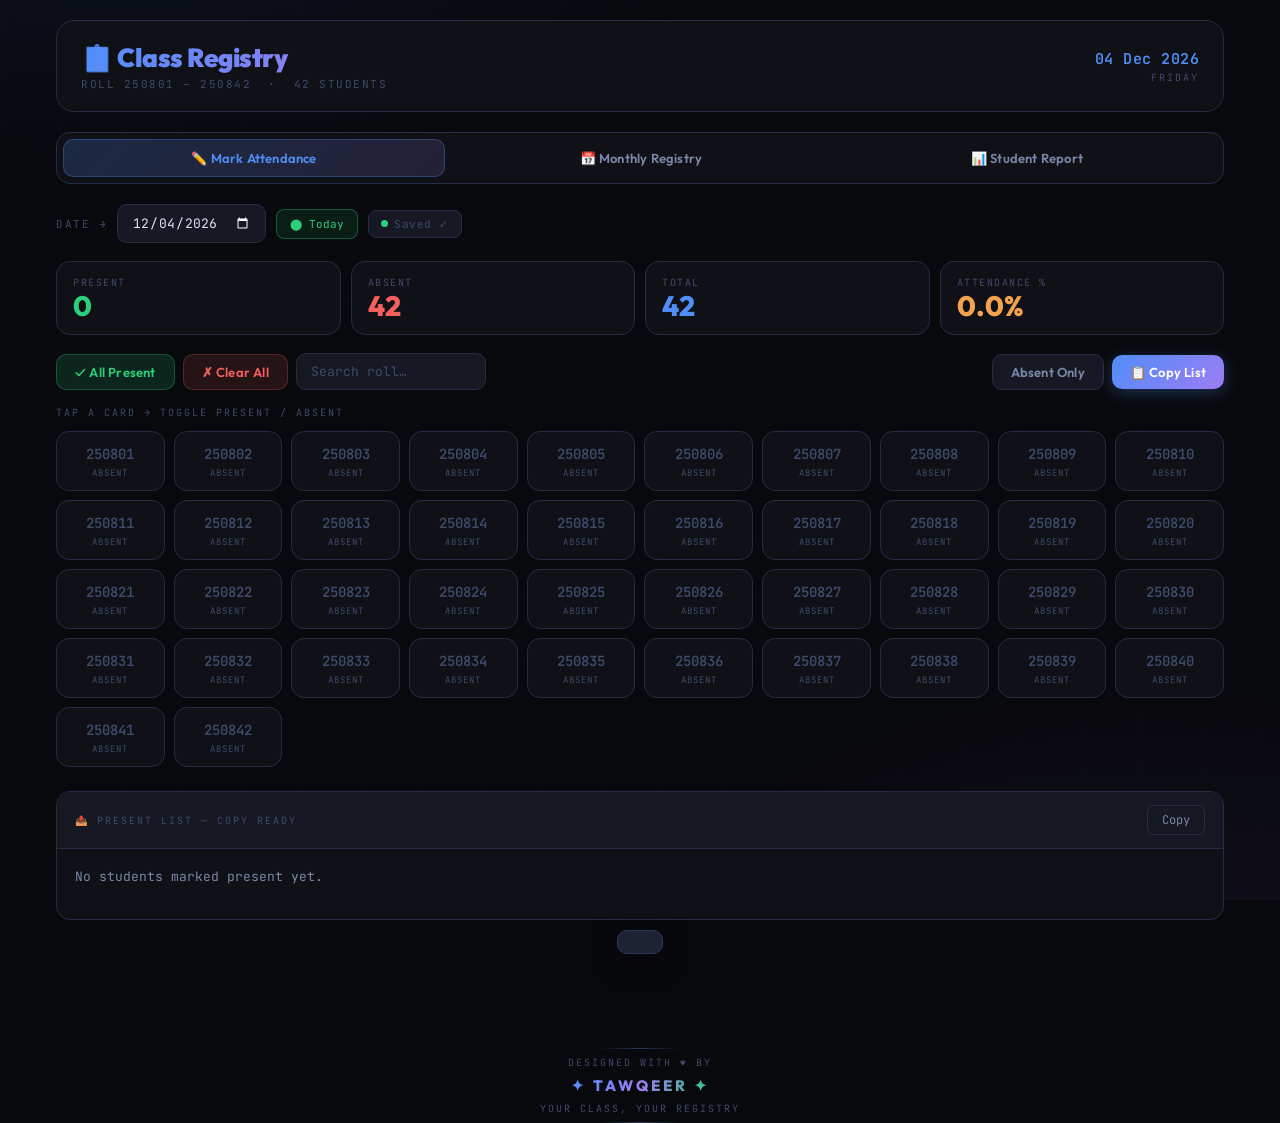
<file: Index.html>
<!DOCTYPE html>
<html lang="en">

<head>
  <meta charset="UTF-8">
  <meta name="viewport" content="width=device-width, initial-scale=1.0">
  <meta name="description"
    content="An Attendance Registry. No frameworks, no database, no login, just persistent localStorage, a clean UI, and everything a class representative actually needs.">
  <link rel="icon" href="assets/Personal logo.svg" type="image/svg+xml">
  <title>Class Attendance — BCA</title>
  <link
    href="https://fonts.googleapis.com/css2?family=Outfit:wght@300;400;500;600;700;800;900&family=JetBrains+Mono:wght@300;400;500;600;700&display=swap"
    rel="stylesheet">
  <link rel="stylesheet" href="styles/style.css">
</head>

<body>
  <div class="app">

    <!-- TOP BAR -->
    <div class="topbar">
      <div>
        <div class="brand-name">📋 Class Registry</div>
        <div class="brand-sub">Roll 250801 – 250842 &nbsp;·&nbsp; 42 Students</div>
      </div>
      <div>
        <div class="clock-date" id="clockDate">—</div>
        <div class="clock-day" id="clockDay">—</div>
      </div>
    </div>

    <!-- NAV TABS -->
    <div class="nav-tabs">
      <button class="nav-tab active" data-view="mark" onclick="switchView('mark')">✏️ Mark Attendance</button>
      <button class="nav-tab" data-view="monthly" onclick="switchView('monthly')">📅 Monthly Registry</button>
      <button class="nav-tab" data-view="history" onclick="switchView('history')">📊 Student Report</button>
    </div>

    <!-- ═══════════════ VIEW: MARK ═══════════════ -->
    <div id="view-mark" class="fade-up">
      <div class="date-row">
        <span class="date-label">Date →</span>
        <input type="date" id="markDatePicker" onchange="onDateChange()" />
        <button class="today-btn" onclick="goToday()">⬤ Today</button>
        <div class="save-ind">
          <div class="dot green" id="saveDot"></div><span id="saveLabel">Saved ✓</span>
        </div>
      </div>

      <div class="stats-strip">
        <div class="stat-box">
          <div class="sb-label">Present</div>
          <div class="sb-val c-present" id="mPres">0</div>
        </div>
        <div class="stat-box">
          <div class="sb-label">Absent</div>
          <div class="sb-val c-absent" id="mAbs">42</div>
        </div>
        <div class="stat-box">
          <div class="sb-label">Total</div>
          <div class="sb-val c-total">42</div>
        </div>
        <div class="stat-box">
          <div class="sb-label">Attendance %</div>
          <div class="sb-val c-pct" id="mPct">0%</div>
        </div>
      </div>

      <div class="controls-row">
        <button class="btn btn-green" onclick="markAll(true)">✓ All Present</button>
        <button class="btn btn-red" onclick="markAll(false)">✗ Clear All</button>
        <input class="srch" id="markSrch" placeholder="Search roll…" oninput="filterGrid()" />
        <button class="btn btn-ghost ml-auto" id="absBtnLbl" onclick="toggleAbsent()">Absent Only</button>
        <button class="btn btn-blue" onclick="copyList()">📋 Copy List</button>
      </div>

      <div class="section-head">Tap a card → toggle Present / Absent</div>
      <div class="roll-grid" id="rollGrid"></div>

      <div class="out-panel">
        <div class="out-head">
          <span class="out-title">📤 Present List — copy ready</span>
          <button class="copy-btn" id="cpBtn" onclick="copyList()">Copy</button>
        </div>
        <div class="out-body" id="outBody">No students marked present yet.</div>
      </div>
    </div>

    <!-- ═══════════════ VIEW: MONTHLY ═══════════════ -->
    <div id="view-monthly" style="display:none" class="fade-up">
      <div class="month-header">
        <div class="month-nav">
          <button class="mnav-btn" onclick="changeMonth(-1)">‹</button>
          <div style="text-align:center">
            <div class="month-label" id="monthLabel">—</div>
            <div style="font-family:'JetBrains Mono',monospace;font-size:11px;color:var(--txt3);margin-top:2px"
              id="monthSub">—</div>
          </div>
          <button class="mnav-btn" onclick="changeMonth(1)">›</button>
        </div>
        <button class="btn btn-ghost" onclick="exportCSV()">⬇ Export CSV</button>
      </div>
      <div class="month-stats" id="monthStats"></div>
      <div class="reg-wrap" id="regWrap">
        <table class="reg-table" id="regTable">
          <thead id="regHead"></thead>
          <tbody id="regBody"></tbody>
        </table>
      </div>
      <div class="empty" id="monthEmpty" style="display:none">No attendance data for this month yet.<br>Mark attendance
        first in the ✏️ tab.</div>
    </div>

    <!-- ═══════════════ VIEW: STUDENT REPORT ═══════════════ -->
    <div id="view-history" style="display:none" class="fade-up">
      <div class="hist-search">
        <input class="srch" id="histSrch" placeholder="Search roll no…" oninput="renderHistory()" style="width:200px" />
        <button class="btn btn-ghost" onclick="renderHistory()">Refresh</button>
      </div>
      <div id="histList"></div>
    </div>

  </div><!-- /app -->

  <!-- STUDENT DETAIL PANEL -->
  <div class="sp-overlay" id="spOverlay" onclick="if(event.target===this)closePanel()">
    <div class="sp-card" id="spCard"></div>
  </div>

  <!-- TOAST -->
  <div class="toast" id="toast"></div>

  <!-- SIGNATURE -->
  <div class="signature">
    <div class="sig-line"></div>
    <div class="sig-text">Designed with ♥ by</div>
      <div class="sig-name">✦ Tawqeer ✦</div>
    </a>
    <div class="sig-text">Your Class, Your Registry</div>
    <div class="sig-line"></div>
  </div>
  <script src="scripts/script.js"></script>
</body>

</html>
</file>
<file: styles/style.css>
:root {
      --bg: #08090d;
      --s1: #0f1117;
      --s2: #161923;
      --s3: #1d2235;
      --border: #252d45;
      --border2: #2e3a5a;
      --blue: #4f8ef7;
      --violet: #9d7cf4;
      --green: #2dce7a;
      --red: #f4615c;
      --orange: #f4a24e;
      --txt: #dde3f5;
      --txt2: #7a87a8;
      --txt3: #3d4a6a;
    }

    * {
      margin: 0;
      padding: 0;
      box-sizing: border-box
    }

    body {
      font-family: 'Outfit', sans-serif;
      background: var(--bg);
      color: var(--txt);
      min-height: 100vh;
      overflow-x: hidden
    }

    body::before {
      content: '';
      position: fixed;
      inset: 0;
      pointer-events: none;
      z-index: 0;
      background:
        radial-gradient(ellipse 80% 50% at 10% -10%, rgba(79, 142, 247, .07) 0%, transparent 60%),
        radial-gradient(ellipse 60% 40% at 90% 100%, rgba(157, 124, 244, .06) 0%, transparent 60%),
        repeating-linear-gradient(0deg, rgba(255, 255, 255, .012) 0, rgba(255, 255, 255, .012) 1px, transparent 1px, transparent 60px),
        repeating-linear-gradient(90deg, rgba(255, 255, 255, .012) 0, rgba(255, 255, 255, .012) 1px, transparent 1px, transparent 60px);
    }

    .app {
      position: relative;
      z-index: 1;
      max-width: 1200px;
      margin: 0 auto;
      padding: 20px 16px 80px
    }

    /* TOP BAR */
    .topbar {
      display: flex;
      align-items: center;
      justify-content: space-between;
      flex-wrap: wrap;
      gap: 12px;
      padding: 20px 24px;
      background: var(--s1);
      border: 1px solid var(--border);
      border-radius: 18px;
      margin-bottom: 20px
    }

    .brand-name {
      font-size: clamp(18px, 3vw, 26px);
      font-weight: 900;
      letter-spacing: -.5px;
      background: linear-gradient(120deg, var(--blue), var(--violet));
      -webkit-background-clip: text;
      -webkit-text-fill-color: transparent;
      background-clip: text
    }

    .brand-sub {
      font-family: 'JetBrains Mono', monospace;
      font-size: 11px;
      color: var(--txt3);
      letter-spacing: 1.5px;
      text-transform: uppercase;
      margin-top: 3px
    }

    .clock-date {
      font-family: 'JetBrains Mono', monospace;
      font-size: 15px;
      font-weight: 600;
      color: var(--blue);
      letter-spacing: .5px;
      text-align: right
    }

    .clock-day {
      font-family: 'JetBrains Mono', monospace;
      font-size: 10px;
      color: var(--txt3);
      letter-spacing: 2px;
      text-transform: uppercase;
      margin-top: 2px;
      text-align: right
    }

    /* NAV */
    .nav-tabs {
      display: flex;
      gap: 6px;
      margin-bottom: 20px;
      background: var(--s1);
      border: 1px solid var(--border);
      border-radius: 14px;
      padding: 6px
    }

    .nav-tab {
      flex: 1;
      font-family: 'Outfit', sans-serif;
      font-size: 13px;
      font-weight: 600;
      padding: 10px 10px;
      border-radius: 10px;
      border: none;
      cursor: pointer;
      background: transparent;
      color: var(--txt2);
      transition: all .2s;
      letter-spacing: .2px
    }

    .nav-tab:hover {
      color: var(--txt);
      background: var(--s3)
    }

    .nav-tab.active {
      background: linear-gradient(135deg, rgba(79, 142, 247, .2), rgba(157, 124, 244, .15));
      color: var(--blue);
      border: 1px solid rgba(79, 142, 247, .3)
    }

    /* DATE ROW */
    .date-row {
      display: flex;
      align-items: center;
      gap: 10px;
      flex-wrap: wrap;
      margin-bottom: 18px
    }

    .date-label {
      font-family: 'JetBrains Mono', monospace;
      font-size: 11px;
      color: var(--txt3);
      text-transform: uppercase;
      letter-spacing: 1.5px;
      white-space: nowrap
    }

    input[type="date"] {
      font-family: 'JetBrains Mono', monospace;
      font-size: 13px;
      padding: 9px 14px;
      border-radius: 10px;
      border: 1px solid var(--border);
      background: var(--s2);
      color: var(--txt);
      outline: none;
      cursor: pointer;
      color-scheme: dark;
      transition: border-color .2s
    }

    input[type="date"]:focus {
      border-color: var(--blue)
    }

    .today-btn {
      font-family: 'JetBrains Mono', monospace;
      font-size: 11px;
      padding: 7px 13px;
      border-radius: 8px;
      border: 1px solid rgba(45, 206, 122, .35);
      background: rgba(45, 206, 122, .1);
      color: var(--green);
      cursor: pointer;
      transition: all .2s
    }

    .today-btn:hover {
      background: rgba(45, 206, 122, .2)
    }

    .save-ind {
      font-family: 'JetBrains Mono', monospace;
      font-size: 11px;
      padding: 6px 12px;
      border-radius: 8px;
      border: 1px solid var(--border);
      background: var(--s2);
      color: var(--txt3);
      display: flex;
      align-items: center;
      gap: 6px;
      letter-spacing: .5px
    }

    .dot {
      width: 7px;
      height: 7px;
      border-radius: 50%;
      background: var(--txt3);
      transition: background .3s;
      flex-shrink: 0
    }

    .dot.green {
      background: var(--green)
    }

    .dot.saving {
      background: var(--orange);
      animation: pulse 1s infinite
    }

    @keyframes pulse {

      0%,
      100% {
        opacity: 1
      }

      50% {
        opacity: .4
      }
    }

    /* STATS STRIP */
    .stats-strip {
      display: grid;
      grid-template-columns: repeat(4, 1fr);
      gap: 10px;
      margin-bottom: 18px
    }

    .stat-box {
      background: var(--s1);
      border: 1px solid var(--border);
      border-radius: 14px;
      padding: 14px 16px;
      display: flex;
      flex-direction: column;
      gap: 3px
    }

    .sb-label {
      font-family: 'JetBrains Mono', monospace;
      font-size: 10px;
      text-transform: uppercase;
      letter-spacing: 1.5px;
      color: var(--txt3)
    }

    .sb-val {
      font-size: 28px;
      font-weight: 800;
      line-height: 1
    }

    .c-present {
      color: var(--green)
    }

    .c-absent {
      color: var(--red)
    }

    .c-total {
      color: var(--blue)
    }

    .c-pct {
      color: var(--orange)
    }

    /* CONTROLS */
    .controls-row {
      display: flex;
      align-items: center;
      gap: 8px;
      flex-wrap: wrap;
      margin-bottom: 16px
    }

    .btn {
      font-family: 'Outfit', sans-serif;
      font-size: 13px;
      font-weight: 600;
      padding: 9px 18px;
      border-radius: 10px;
      border: none;
      cursor: pointer;
      transition: all .18s;
      letter-spacing: .2px;
      white-space: nowrap
    }

    .btn-green {
      background: rgba(45, 206, 122, .15);
      color: var(--green);
      border: 1px solid rgba(45, 206, 122, .3)
    }

    .btn-green:hover {
      background: rgba(45, 206, 122, .25)
    }

    .btn-red {
      background: rgba(244, 97, 92, .12);
      color: var(--red);
      border: 1px solid rgba(244, 97, 92, .25)
    }

    .btn-red:hover {
      background: rgba(244, 97, 92, .22)
    }

    .btn-blue {
      background: linear-gradient(135deg, var(--blue), var(--violet));
      color: #fff;
      box-shadow: 0 4px 16px rgba(79, 142, 247, .3)
    }

    .btn-blue:hover {
      transform: translateY(-1px);
      box-shadow: 0 6px 22px rgba(79, 142, 247, .4)
    }

    .btn-ghost {
      background: var(--s2);
      color: var(--txt2);
      border: 1px solid var(--border)
    }

    .btn-ghost:hover {
      border-color: var(--violet);
      color: var(--violet)
    }

    .ml-auto {
      margin-left: auto
    }

    .srch {
      font-family: 'JetBrains Mono', monospace;
      font-size: 13px;
      padding: 9px 14px;
      border-radius: 10px;
      border: 1px solid var(--border);
      background: var(--s2);
      color: var(--txt);
      outline: none;
      transition: border-color .2s;
      width: 190px
    }

    .srch:focus {
      border-color: var(--blue)
    }

    .srch::placeholder {
      color: var(--txt3)
    }

    /* ROLL GRID */
    .section-head {
      font-family: 'JetBrains Mono', monospace;
      font-size: 10px;
      text-transform: uppercase;
      letter-spacing: 2px;
      color: var(--txt3);
      margin-bottom: 12px
    }

    .roll-grid {
      display: grid;
      grid-template-columns: repeat(auto-fill, minmax(100px, 1fr));
      gap: 9px
    }

    .roll-card {
      position: relative;
      display: flex;
      flex-direction: column;
      align-items: center;
      justify-content: center;
      gap: 4px;
      padding: 13px 6px 11px;
      border-radius: 13px;
      border: 1.5px solid var(--border);
      background: var(--s1);
      cursor: pointer;
      transition: all .16s cubic-bezier(.4, 0, .2, 1);
      user-select: none;
      -webkit-tap-highlight-color: transparent
    }

    .roll-card:hover {
      border-color: var(--violet);
      transform: translateY(-2px);
      box-shadow: 0 4px 16px rgba(157, 124, 244, .12)
    }

    .roll-card.present {
      border-color: var(--green);
      background: rgba(45, 206, 122, .07);
      box-shadow: 0 0 0 1px rgba(45, 206, 122, .12), 0 4px 14px rgba(45, 206, 122, .08)
    }

    .roll-card.present:hover {
      box-shadow: 0 0 0 1px rgba(45, 206, 122, .25), 0 6px 18px rgba(45, 206, 122, .12);
      transform: translateY(-2px)
    }

    .roll-card.hidden {
      display: none
    }

    .rc-check {
      position: absolute;
      top: 6px;
      right: 7px;
      font-size: 11px;
      opacity: 0;
      transition: opacity .16s
    }

    .roll-card.present .rc-check {
      opacity: 1
    }

    .rc-num {
      font-family: 'JetBrains Mono', monospace;
      font-size: 14px;
      font-weight: 600;
      color: var(--txt3);
      transition: color .16s
    }

    .roll-card.present .rc-num {
      color: var(--green)
    }

    .rc-status {
      font-size: 9px;
      font-family: 'JetBrains Mono', monospace;
      text-transform: uppercase;
      letter-spacing: 1px;
      color: var(--txt3);
      transition: color .16s
    }

    .roll-card.present .rc-status {
      color: rgba(45, 206, 122, .7)
    }

    /* MONTHLY */
    .month-header {
      display: flex;
      align-items: center;
      justify-content: space-between;
      flex-wrap: wrap;
      gap: 12px;
      margin-bottom: 20px
    }

    .month-nav {
      display: flex;
      align-items: center;
      gap: 10px
    }

    .mnav-btn {
      width: 36px;
      height: 36px;
      border-radius: 9px;
      border: 1px solid var(--border);
      background: var(--s2);
      color: var(--txt2);
      cursor: pointer;
      font-size: 18px;
      display: flex;
      align-items: center;
      justify-content: center;
      transition: all .2s
    }

    .mnav-btn:hover {
      border-color: var(--blue);
      color: var(--blue)
    }

    .month-label {
      font-size: 20px;
      font-weight: 800;
      color: var(--txt);
      letter-spacing: -.3px;
      min-width: 155px;
      text-align: center
    }

    .month-stats {
      display: grid;
      grid-template-columns: repeat(auto-fit, minmax(130px, 1fr));
      gap: 10px;
      margin-bottom: 22px
    }

    /* REGISTRY TABLE */
    .reg-wrap {
      overflow-x: auto;
      border-radius: 14px;
      border: 1px solid var(--border)
    }

    .reg-table {
      width: 100%;
      border-collapse: collapse;
      font-family: 'JetBrains Mono', monospace;
      font-size: 12px
    }

    .reg-table th {
      background: var(--s2);
      color: var(--txt3);
      padding: 10px 8px;
      text-align: center;
      white-space: nowrap;
      font-size: 10px;
      letter-spacing: 1px;
      text-transform: uppercase;
      border-bottom: 1px solid var(--border);
      position: sticky;
      top: 0;
      z-index: 2
    }

    .reg-table th.rc {
      text-align: left;
      padding-left: 14px;
      min-width: 90px
    }

    .reg-table td {
      padding: 8px 6px;
      text-align: center;
      border-bottom: 1px solid rgba(37, 45, 69, .5);
      transition: background .15s
    }

    .reg-table td.rn {
      text-align: left;
      padding-left: 14px;
      color: var(--blue);
      font-weight: 500;
      white-space: nowrap;
      cursor: pointer
    }

    .reg-table td.rn:hover {
      text-decoration: underline
    }

    .reg-table tr:last-child td {
      border-bottom: none
    }

    .reg-table tbody tr:hover td {
      background: rgba(79, 142, 247, .04)
    }

    .cp {
      color: var(--green);
      font-weight: 700;
      font-size: 13px
    }

    .ca {
      color: rgba(244, 97, 92, .45);
      font-size: 12px
    }

    .pct-badge {
      padding: 2px 7px;
      border-radius: 5px;
      font-size: 11px;
      font-weight: 700
    }

    /* HISTORY */
    .hist-search {
      display: flex;
      gap: 10px;
      margin-bottom: 18px;
      flex-wrap: wrap
    }

    .hcard {
      background: var(--s1);
      border: 1px solid var(--border);
      border-radius: 14px;
      padding: 16px 18px;
      margin-bottom: 10px;
      display: flex;
      align-items: center;
      gap: 14px;
      flex-wrap: wrap;
      transition: border-color .2s;
      cursor: pointer
    }

    .hcard:hover {
      border-color: var(--blue)
    }

    .hc-roll {
      font-family: 'JetBrains Mono', monospace;
      font-size: 16px;
      font-weight: 700;
      color: var(--blue);
      min-width: 72px
    }

    .hc-bar-wrap {
      flex: 1;
      min-width: 120px;
      max-width: 300px
    }

    .hc-bg {
      height: 6px;
      background: var(--s3);
      border-radius: 4px;
      overflow: hidden
    }

    .hc-fill {
      height: 100%;
      background: linear-gradient(90deg, var(--green), var(--blue));
      border-radius: 4px;
      transition: width .4s
    }

    .hc-nums {
      font-family: 'JetBrains Mono', monospace;
      font-size: 11px;
      color: var(--txt3);
      margin-top: 4px
    }

    .hc-pct {
      font-size: 14px;
      font-weight: 800;
      min-width: 44px;
      text-align: right
    }

    /* STUDENT PANEL */
    .sp-overlay {
      display: none;
      position: fixed;
      inset: 0;
      z-index: 200;
      align-items: center;
      justify-content: center;
      background: rgba(0, 0, 0, .75);
      backdrop-filter: blur(8px)
    }

    .sp-overlay.open {
      display: flex
    }

    .sp-card {
      background: var(--s2);
      border: 1px solid var(--border2);
      border-radius: 18px;
      padding: 28px;
      width: 400px;
      max-width: 95vw;
      max-height: 85vh;
      overflow-y: auto;
      box-shadow: 0 24px 60px rgba(0, 0, 0, .5)
    }

    .sp-title {
      font-size: 22px;
      font-weight: 800;
      margin-bottom: 3px
    }

    .sp-sub {
      font-family: 'JetBrains Mono', monospace;
      font-size: 11px;
      color: var(--txt3);
      margin-bottom: 16px
    }

    .sp-stats-g {
      display: grid;
      grid-template-columns: repeat(3, 1fr);
      gap: 8px;
      margin-bottom: 16px
    }

    .sp-stat {
      background: var(--s3);
      border-radius: 10px;
      padding: 12px;
      text-align: center
    }

    .sp-stat-v {
      font-size: 22px;
      font-weight: 800
    }

    .sp-stat-l {
      font-family: 'JetBrains Mono', monospace;
      font-size: 9px;
      color: var(--txt3);
      text-transform: uppercase;
      letter-spacing: 1px;
      margin-top: 2px
    }

    .sp-row {
      display: flex;
      align-items: center;
      justify-content: space-between;
      padding: 9px 12px;
      border-radius: 9px;
      margin-bottom: 5px;
      background: var(--s3)
    }

    .sp-row-d {
      font-family: 'JetBrains Mono', monospace;
      font-size: 12px;
      color: var(--txt2)
    }

    .sp-row-s {
      font-weight: 700;
      font-size: 13px
    }

    .sp-close-btn {
      margin-top: 18px;
      width: 100%;
      padding: 11px;
      border-radius: 10px;
      border: none;
      background: linear-gradient(135deg, var(--blue), var(--violet));
      color: #fff;
      font-family: 'Outfit', sans-serif;
      font-size: 14px;
      font-weight: 700;
      cursor: pointer;
      transition: opacity .2s
    }

    .sp-close-btn:hover {
      opacity: .85
    }

    /* OUTPUT PANEL */
    .out-panel {
      margin-top: 24px;
      background: var(--s1);
      border: 1px solid var(--border);
      border-radius: 14px;
      overflow: hidden
    }

    .out-head {
      display: flex;
      align-items: center;
      justify-content: space-between;
      padding: 13px 18px;
      border-bottom: 1px solid var(--border);
      background: var(--s2)
    }

    .out-title {
      font-family: 'JetBrains Mono', monospace;
      font-size: 10px;
      text-transform: uppercase;
      letter-spacing: 2px;
      color: var(--txt3)
    }

    .copy-btn {
      font-family: 'JetBrains Mono', monospace;
      font-size: 12px;
      padding: 6px 14px;
      border-radius: 7px;
      border: 1px solid var(--border);
      background: transparent;
      color: var(--txt2);
      cursor: pointer;
      transition: all .2s
    }

    .copy-btn:hover {
      border-color: var(--blue);
      color: var(--blue)
    }

    .copy-btn.copied {
      border-color: var(--green);
      color: var(--green)
    }

    .out-body {
      padding: 16px 18px;
      font-family: 'JetBrains Mono', monospace;
      font-size: 13px;
      line-height: 1.9;
      color: var(--txt2);
      min-height: 70px;
      word-break: break-all;
      white-space: pre-wrap
    }

    .pr {
      color: var(--green);
      font-weight: 600
    }

    /* EMPTY */
    .empty {
      text-align: center;
      padding: 40px 20px;
      font-family: 'JetBrains Mono', monospace;
      font-size: 13px;
      color: var(--txt3)
    }

    /* TOAST */
    .toast {
      position: fixed;
      bottom: 26px;
      left: 50%;
      transform: translateX(-50%) translateY(80px);
      background: var(--s3);
      border: 1px solid var(--border2);
      border-radius: 10px;
      padding: 11px 22px;
      font-family: 'JetBrains Mono', monospace;
      font-size: 12px;
      color: var(--txt);
      z-index: 300;
      transition: transform .3s cubic-bezier(.4, 0, .2, 1);
      pointer-events: none;
      box-shadow: 0 8px 30px rgba(0, 0, 0, .4);
      white-space: nowrap
    }

    .toast.show {
      transform: translateX(-50%) translateY(0)
    }

    /* SIGNATURE */
    .signature {
      margin-top: 48px;
      text-align: center;
      display: flex;
      flex-direction: column;
      align-items: center;
      gap: 7px
    }

    .sig-line {
      width: 80px;
      height: 1px;
      background: linear-gradient(90deg, transparent, var(--border2), transparent)
    }

    .sig-text {
      font-family: 'JetBrains Mono', monospace;
      font-size: 10px;
      color: var(--txt3);
      letter-spacing: 2px;
      text-transform: uppercase
    }

    .sig-name {
      font-size: 15px;
      font-weight: 800;
      letter-spacing: 3px;
      text-transform: uppercase;
      background: linear-gradient(120deg, var(--blue), var(--violet), var(--green));
      -webkit-background-clip: text;
      -webkit-text-fill-color: transparent;
      background-clip: text
    }

    /* SCROLLBAR */
    ::-webkit-scrollbar {
      width: 5px;
      height: 5px
    }

    ::-webkit-scrollbar-track {
      background: var(--bg)
    }

    ::-webkit-scrollbar-thumb {
      background: var(--border);
      border-radius: 3px
    }

    @keyframes fadeUp {
      from {
        opacity: 0;
        transform: translateY(10px)
      }

      to {
        opacity: 1;
        transform: translateY(0)
      }
    }

    .fade-up {
      animation: fadeUp .3s ease both
    }

    @media(max-width:600px) {
      .stats-strip {
        grid-template-columns: repeat(2, 1fr)
      }

      .roll-grid {
        grid-template-columns: repeat(auto-fill, minmax(82px, 1fr));
        gap: 7px
      }

      .srch {
        width: 100%
      }

      .nav-tab {
        font-size: 11px;
        padding: 9px 6px
      }
    }
</file>
